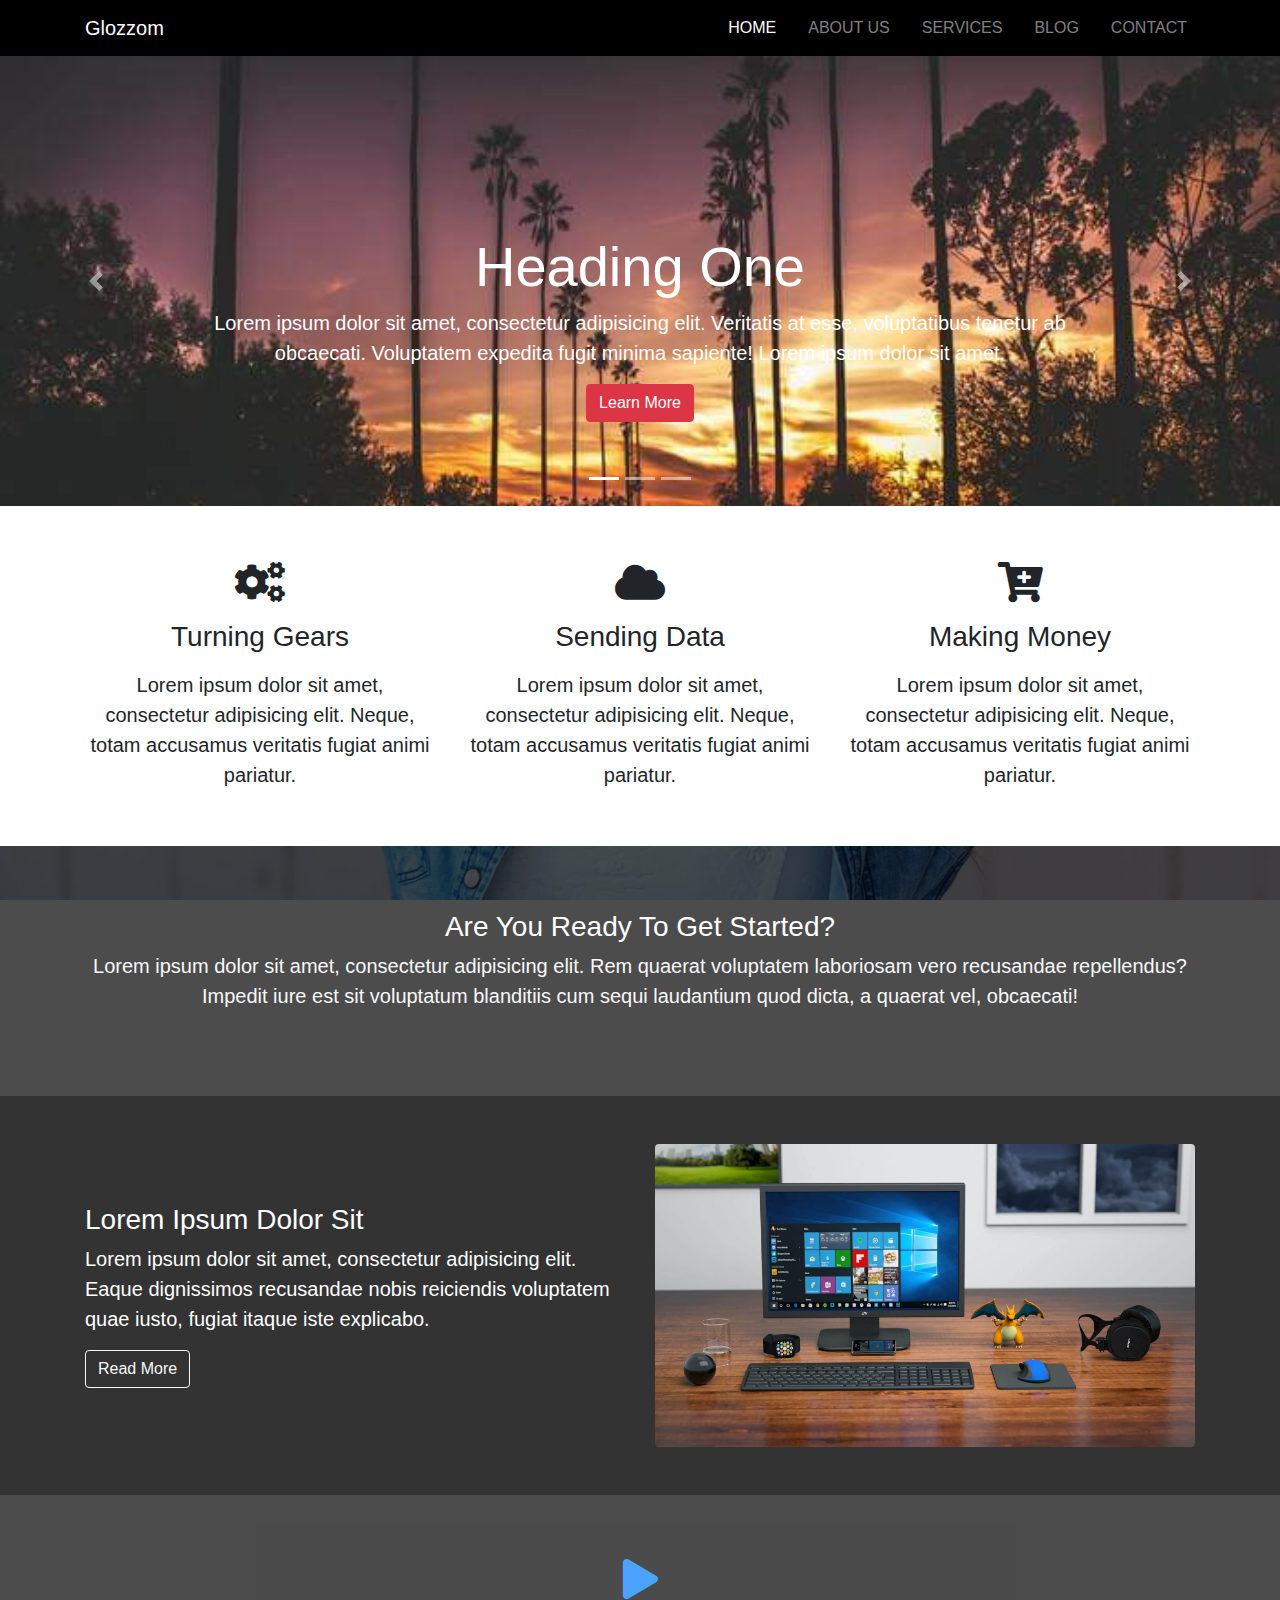
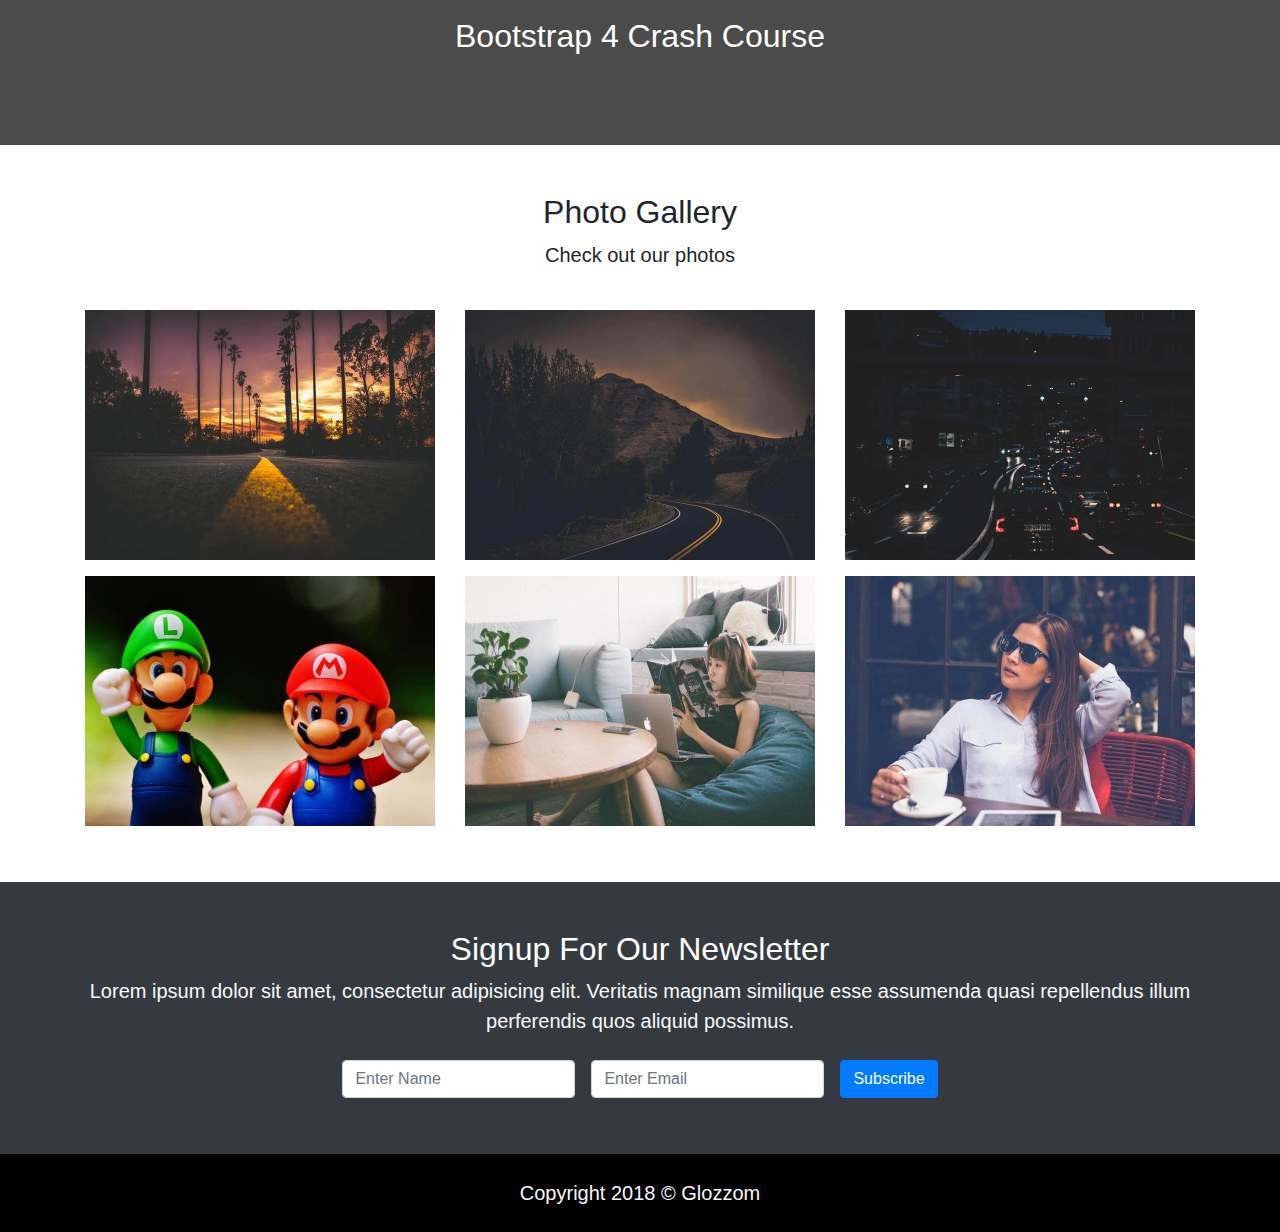
<file: index.html>
<!DOCTYPE html>
<html lang="en">
<head>
  <meta charset="UTF-8">
  <meta name="viewport" content="width=device-width, initial-scale=1.0">
  <meta http-equiv="X-UA-Compatible" content="ie=edge">
  <!--JQ UIKIT CSS-->
  <link rel="stylesheet" href="css/uikit.min.css">
  <!--FAVICON-->
  <link rel="shortcut icon" type="image/x-icon" href="img/favicon.jpg">
  <!--LINE ICONS CSS FILE-->
  <link rel="stylesheet" href="css/lineicons.min.css">
  <!--FONTAWESOME CSS FILE-->
  <link rel="stylesheet" href="css/fontawesome.min.css">
  <link rel="stylesheet" href="css/brands.min.css">
  <link rel="stylesheet" href="css/solid.min.css">
  <!--BOOTSTRAP CSS FILE-->
  <link rel="stylesheet" href="css/bootstrap.min.css">
  <!--NAVBAR FIXED CSS FILE-->
  <link rel="stylesheet" href="css/navbar-fixed.css">
  <!--STYLE CSS-->
  <link rel="stylesheet" href="css/style.css">
  <title>GLoZZoM</title>
</head>
<body>
       <!--NAVIGATION PART START-->
       
       <nav class="navbar navbar-dark navbar-expand-md" id="navbar" uk-sticky="top: 200; animation: uk-animation-slide-top; bottom: #sticky-on-scroll-up">
           <div class="container">
               <a class="navbar-brand" href="index.html">Glozzom</a>
               <button class="navbar-toggler navbar-toggler-right" data-toggle="collapse" data-target="#navbarNav"><span class="navbar-toggler-icon"></span></button>
               <div id="navbarNav" class="collapse navbar-collapse">
                   <ul class="navbar-nav ml-auto mt-3 mt-md-0" >
                       <li class="nav-item active"><a class="nav-link" href="index.html">HOME</a></li>
                       <li class="nav-item"><a class="nav-link" href="about.html">ABOUT US</a></li>
                       <li class="nav-item"><a class="nav-link" href="services.html">SERVICES</a></li>
                       <li class="nav-item"><a class="nav-link" href="blog.html">BLOG</a></li>
                       <li class="nav-item"><a class="nav-link" href="contact.html">CONTACT</a></li>
                   </ul>
               </div>
           </div>
       </nav>
       
       <!--NAVIGATION PART END-->
       
       <!--HOME PAGE SECTION 1 START-->
       
       <section id="carousel" class="bg-dark">
           <div id="myCarousel" class="carousel slide" data-ride="carousel">
             <ol class="carousel-indicators">
                 <li data-slide-to="0" data-target="#myCarousel" class="active"></li>
                 <li data-slide-to="1" data-target="#myCarousel"></li>
                 <li data-slide-to="2" data-target="#myCarousel"></li>
             </ol>
              <div class="carousel-inner">
               <div class="carousel-item carousel-img-1 active">
                   <div class="container">
                       <div class="carousel-caption mb-5 pb-3">
                           <h2 class="display-4">Heading One</h2>
                           <p class="lead">Lorem ipsum dolor sit amet, consectetur adipisicing elit. Veritatis at esse, voluptatibus tenetur ab obcaecati. Voluptatem expedita fugit minima sapiente! Lorem ipsum dolor sit amet.</p>
                           <a href="#" class="btn btn-danger">Learn More</a>
                       </div>
                   </div>
               </div>
               <div class="carousel-item carousel-img-2">
                   <div class="container">
                       <div class="carousel-caption mb-5 pb-3 text-right">
                           <h2 class="display-4">Heading Two</h2>
                           <p class="lead">Lorem ipsum dolor sit amet, consectetur adipisicing elit. Veritatis at esse, voluptatibus tenetur ab obcaecati. Voluptatem expedita fugit minima sapiente! Lorem ipsum dolor sit amet.</p>
                           <a href="#" class="btn btn-warning">Learn More</a>
                       </div>
                   </div>
               </div>
                <div class="carousel-item carousel-img-3">
                   <div class="container">
                       <div class="carousel-caption mb-5 pb-3 text-left">
                           <h2 class="display-4">Heading Three</h2>
                           <p class="lead">Lorem ipsum dolor sit amet, consectetur adipisicing elit. Veritatis at esse, voluptatibus tenetur ab obcaecati. Voluptatem expedita fugit minima sapiente! Lorem ipsum dolor sit amet.</p>
                           <a href="#" class="btn btn-primary">Learn More</a>
                       </div>
                   </div>
               </div>
              </div>
              <div class="container">
              <a href="#myCarousel" class="carousel-control-prev" data-slide="prev"><span class="carousel-control-prev-icon"></span></a>   
              <a href="#myCarousel" class="carousel-control-next" data-slide="next"><span class="carousel-control-next-icon"></span></a> 
              </div>  
           </div>
       </section>
       
       <!--HOME PAGE SECTION 1 END-->
       
       <!--HOME PAGE SECTION 2 START-->
       
       <section id="homeicon" class="py-5 text-center">
           <div class="container">
               <div class="row">
                   <div class="col-md-4 my-2">
                       <i class="fas fa-cogs"></i>
                       <h3 class="my-3">Turning Gears</h3>
                       <p class="lead mb-0">Lorem ipsum dolor sit amet, consectetur adipisicing elit. Neque, totam accusamus veritatis fugiat animi pariatur.</p>
                   </div>
                   <div class="col-md-4 my-2">
                       <i class="fas fa-cloud"></i>
                       <h3 class="my-3">Sending Data</h3>
                       <p class="lead mb-0">Lorem ipsum dolor sit amet, consectetur adipisicing elit. Neque, totam accusamus veritatis fugiat animi pariatur.</p>
                   </div>
                    <div class="col-md-4 my-2">
                       <i class="fas fa-cart-plus"></i>
                       <h3 class="my-3">Making Money</h3>
                       <p class="lead mb-0">Lorem ipsum dolor sit amet, consectetur adipisicing elit. Neque, totam accusamus veritatis fugiat animi pariatur.</p>
                   </div>
                </div>
           </div>
       </section>
        
        <!--HOME PAGE SECTION 2 END-->
        
        <!--HOME PAGE SECTION 3 START-->
        
        <section id="getstarted" class="py-5 text-center text-light">
            <div class="overlay">
                <div class="container">
                    <div class="row">
                        <div class="col-12 my-md-5 py-md-3 mt-4">
                            <h3>Are You Ready To Get Started?</h3>
                            <p class="lead">Lorem ipsum dolor sit amet, consectetur adipisicing elit. Rem quaerat voluptatem laboriosam vero recusandae repellendus? Impedit iure est sit voluptatum blanditiis cum sequi laudantium quod dicta, a quaerat vel, obcaecati!</p>
                        </div>
                    </div>
                </div>
            </div>
        </section>
        
        <!--HOME PAGE SECTION 3 END-->
        
        <!--HOME PAGE SECTION 4 START-->
        
        <section id="homeinfo" class="py-5">
            <div class="container">
                <div class="row">
                    <div class="col-md-6 align-self-center">
                        <h3>Lorem Ipsum Dolor Sit</h3>
                        <p class="lead">Lorem ipsum dolor sit amet, consectetur adipisicing elit. Eaque dignissimos recusandae nobis reiciendis voluptatem quae iusto, fugiat itaque iste explicabo.</p>
                        <a class="btn btn-outline-light mb-md-0 mb-4" href="#">Read More</a>
                    </div>
                    <div class="col-md-6">
                        <img src="img/pc.jpeg" alt="PC" class="img-fluid rounded">
                    </div>
                </div>
            </div>
        </section>
        
        <!--HOME PAGE SECTION 4 END-->
        
        <!--HOME PAGE SECTION 5 START-->
        
        <section id="home-video" class="text-center">
            <div class="overlay">
                <div class="container">
                    <div class="col mt-5 pt-3">
                        <div uk-lightbox>
                            <a href="https://youtu.be/aXRS-YzWyJw" data-attrs="width: 1280; height: 720;"><i class="fas fa-play"></i></a>
                        </div>
                        <h2 class="mt-3">Bootstrap 4 Crash Course</h2>
                    </div>
                </div>
            </div>
        </section>
        
        <!--HOME PAGE SECTION 5 END-->
        
        <!--HOME PAGE SECTION 6 START-->
        
        <section id="gallery" class="py-5">
            <div class="container">
                <div class="row text-center mb-3">
                    <div class="col">
                        <h2>Photo Gallery</h2>
                        <p class="lead">Check out our photos</p>
                    </div>
                </div>
                <div class="row" uk-lightbox="animation: fade">
                    <div class="col-lg-4 col-sm-6 col-12 text-center">
                        <div>
                            <a href="img/image1.jpeg">
                            <img src="img/image1.jpeg" alt="Image1" class="img-fluid my-2"></a>
                        </div>
                    </div>
                    <div class="col-lg-4 col-sm-6 col-12 text-center">
                        <div>
                            <a href="img/image2.jpeg">
                            <img src="img/image2.jpeg" alt="Image2" class="img-fluid my-2"></a>
                        </div>
                    </div>
                    <div class="col-lg-4 col-sm-6 col-12 text-center">
                        <div>
                            <a href="img/image3.jpeg">
                            <img src="img/image3.jpeg" alt="Image3" class="img-fluid my-2"></a>
                        </div>
                    </div>
                    <div class="col-lg-4 col-sm-6 col-12 text-center">
                        <div>
                            <a href="img/image4.jpeg">
                            <img src="img/image4.jpeg" alt="Image4" class="img-fluid my-2"></a>
                        </div>
                    </div>
                    <div class="col-lg-4 col-sm-6 col-12 text-center">
                        <div>
                            <a href="img/image5.jpeg">
                            <img src="img/image5.jpeg" alt="Image5" class="img-fluid my-2"></a>
                        </div>
                    </div>
                    <div class="col-lg-4 col-sm-6 col-12 text-center">
                        <div>
                            <a href="img/image6.jpeg">
                            <img src="img/image6.jpeg" alt="Image6" class="img-fluid my-2"></a>
                        </div>
                    </div>
                </div>
            </div>
        </section>
        
        <!--HOME PAGE SECTION 6 END-->
        
        <!--HOME PAGE SECTION 7 START-->
        
        <section id="newsletter" class="text-center bg-dark text-light py-5 text-center">
            <div class="container">
                <div class="row">
                    <div class="col-12">
                        <h2>Signup For Our Newsletter</h2>
                        <p class="lead">Lorem ipsum dolor sit amet, consectetur adipisicing elit. Veritatis magnam similique esse assumenda quasi repellendus illum perferendis quos aliquid possimus.</p>
                        <form class="form-inline justify-content-center" action="#" method="post">
                            <label class="sr-only" for="name">Name</label>
                            <input type="text" placeholder="Enter Name" class="form-control m-2">
                            <label class="sr-only" for="name">Email</label>
                            <input type="email" placeholder="Enter Email" class="form-control m-2">
                            <input type="submit" value="Subscribe" class="btn btn-primary m-2">
                        </form>
                    </div>
                </div>
            </div>
        </section>
        
        <!--HOME PAGE SECTION 7 END-->
        
        <!-- Footer -->
        
        <section id="footer" class="text-center py-4 text-light">
            <div class="container">
                <div class="row">
                    <div class="col-12">
                        <p class="my-0">Copyright 2018 &copy; Glozzom</p>
                    </div>
                </div>
            </div>
        </section>
        
        <!-- Footer -->
        
    <!--JQUERY FILE-->
    <script src="js/jquery-3.6.0.min.js"></script>
    <!--BOOTSTRAP JS FILE-->
    <script src="js/bootstrap.min.js"></script>
    <script src="js/popper.min.js"></script>
    <!--NAVBAR JS FILE-->
    <script src="js/navbar-fixed.js"></script>
    <!--JQ UIKIT JS FILE-->
    <script src="js/uikit.min.js"></script>
    <script src="js/uikit-icons.min.js"></script>

</body>
</html>
</file>
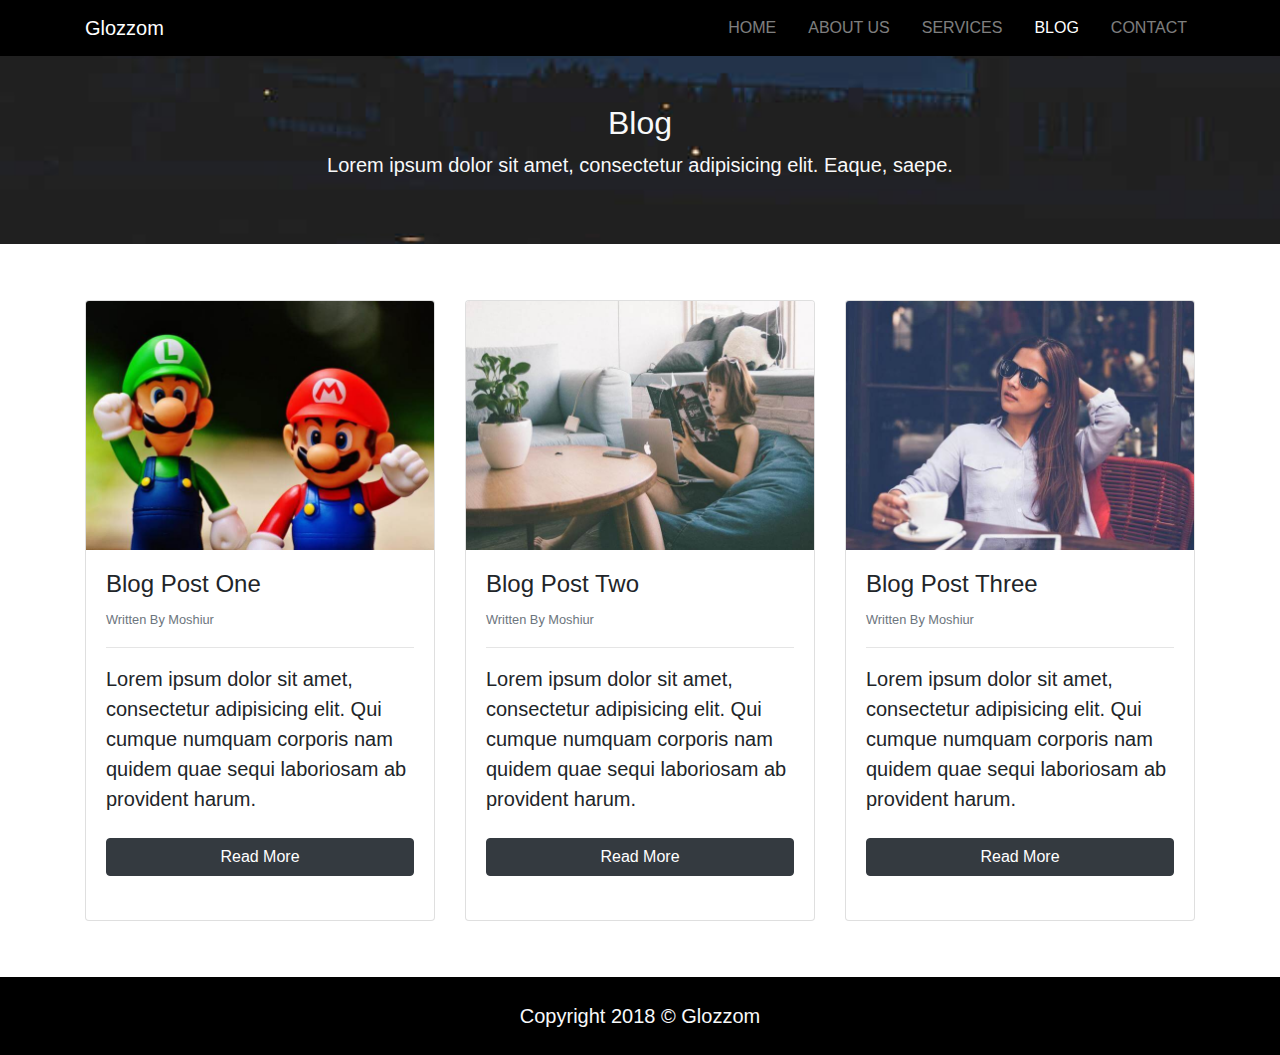
<file: blog.html>
<!DOCTYPE html>
<html lang="en">
<head>
  <meta charset="UTF-8">
  <meta name="viewport" content="width=device-width, initial-scale=1.0">
  <meta http-equiv="X-UA-Compatible" content="ie=edge">
  <!--JQ UIKIT CSS-->
  <link rel="stylesheet" href="css/uikit.min.css">
  <!--FAVICON-->
  <link rel="shortcut icon" type="image/x-icon" href="img/favicon.jpg">
  <!--LINE ICONS CSS FILE-->
  <link rel="stylesheet" href="css/lineicons.min.css">
  <!--FONTAWESOME CSS FILE-->
  <link rel="stylesheet" href="css/fontawesome.min.css">
  <link rel="stylesheet" href="css/brands.min.css">
  <link rel="stylesheet" href="css/solid.min.css">
  <!--BOOTSTRAP CSS FILE-->
  <link rel="stylesheet" href="css/bootstrap.min.css">
  <!--SLICK CSS FILE-->
  <link rel="stylesheet" href="css/slick.css">
  <link rel="stylesheet" href="css/slick-theme.css">
  <!--NAVBAR FIXED CSS FILE-->
  <link rel="stylesheet" href="css/navbar-fixed.css">
  <!--STYLE CSS-->
  <link rel="stylesheet" href="css/style.css">
  <title>GloZZoM</title>
</head>
<body>
       <!--NAVIGATION PART START-->
       
       <nav class="navbar navbar-dark navbar-expand-md" id="navbar" uk-sticky="top: 200; animation: uk-animation-slide-top; bottom: #sticky-on-scroll-up">
           <div class="container">
               <a class="navbar-brand" href="index.html">Glozzom</a>
               <button class="navbar-toggler navbar-toggler-right" data-toggle="collapse" data-target="#navbarNav"><span class="navbar-toggler-icon"></span></button>
               <div id="navbarNav" class="collapse navbar-collapse">
                   <ul class="navbar-nav ml-auto mt-3 mt-md-0" >
                       <li class="nav-item"><a class="nav-link" href="index.html">HOME</a></li>
                       <li class="nav-item"><a class="nav-link" href="about.html">ABOUT US</a></li>
                       <li class="nav-item"><a class="nav-link" href="services.html">SERVICES</a></li>
                       <li class="nav-item active"><a class="nav-link" href="blog.html">BLOG</a></li>
                       <li class="nav-item"><a class="nav-link" href="contact.html">CONTACT</a></li>
                   </ul>
               </div>
           </div>
       </nav>
       
       <!--NAVIGATION PART END-->
       
       <!--BLOG SECTION 1 START-->
       
       <section id="blog-header">
           <div class="container">
               <div class="row">
                   <div class="col-12 text-center text-light py-5">
                       <h2>Blog</h2>
                       <p class="lead">Lorem ipsum dolor sit amet, consectetur adipisicing elit. Eaque, saepe.</p>
                   </div>
               </div>
           </div>
       </section>
       
       <!--BLOG SECTION 1 END-->
       
       <!--BLOG SECTION 2 START-->
       
       <section id="blog-post">
           <div class="container">
               <div class="row py-5">
                   <div class="col-md-4 my-2">
                           <div class="card">
                            <img src="img/image4.jpeg" alt="" class="img-fluid card-img-top">
                            <div class="card-body">
                                <div class="card-title">
                                    <h4>Blog Post One</h4>
                                    <small class="text-muted">Written By Moshiur</small>
                                    <hr>
                                    <p class="lead">Lorem ipsum dolor sit amet, consectetur adipisicing elit. Qui cumque numquam corporis nam quidem quae sequi laboriosam ab provident harum.</p>
                                    <a href="#" class="btn btn-dark btn-block my-4">Read More</a>
                                </div>
                            </div>
                           </div>
                    </div>
                   <div class="col-md-4 my-2">       
                           <div class="card">
                            <img src="img/image5.jpeg" alt="" class="img-fluid card-img-top">
                            <div class="card-body">
                                <div class="card-title">
                                    <h4>Blog Post Two</h4>
                                    <small class="text-muted">Written By Moshiur</small>
                                    <hr>
                                    <p class="lead">Lorem ipsum dolor sit amet, consectetur adipisicing elit. Qui cumque numquam corporis nam quidem quae sequi laboriosam ab provident harum.</p>
                                    <a href="#" class="btn btn-dark btn-block my-4">Read More</a>
                                </div>
                            </div>
                           </div>
                        </div>
                        <div class="col-md-4 my-2">   
                           <div class="card">
                            <img src="img/image6.jpeg" alt="" class="img-fluid card-img-top">
                            <div class="card-body">
                                <div class="card-title">
                                    <h4>Blog Post Three</h4>
                                    <small class="text-muted">Written By Moshiur</small>
                                    <hr>
                                    <p class="lead">Lorem ipsum dolor sit amet, consectetur adipisicing elit. Qui cumque numquam corporis nam quidem quae sequi laboriosam ab provident harum.</p>
                                    <a href="#" class="btn btn-dark btn-block my-4">Read More</a>
                                </div>
                            </div>
                           </div>
                       </div>
               </div>
           </div>
       </section>
       
       

        <!-- Footer -->
        
        <section id="footer" class="text-center py-4 text-light">
            <div class="container">
                <div class="row">
                    <div class="col-12">
                        <p class="my-0">Copyright 2018 &copy; Glozzom</p>
                    </div>
                </div>
            </div>
        </section>
        
        <!-- Footer -->
        
    <!--JQUERY FILE-->
    <script src="js/jquery-3.6.0.min.js"></script>
    <!--BOOTSTRAP JS FILE-->
    <script src="js/bootstrap.min.js"></script>
    <script src="js/popper.min.js"></script>
    <!--SLICK JS FILE-->
    <script src="js/slick.min.js"></script>
    <!--NAVBAR JS FILE-->
    <script src="js/navbar-fixed.js"></script>
    <!--JQ UIKIT JS FILE-->
    <script src="js/uikit.min.js"></script>
    <script src="js/uikit-icons.min.js"></script>
    <!--MAIN JS FILE-->
    <script src="js/main.js"></script>

</body>
</html>
</file>
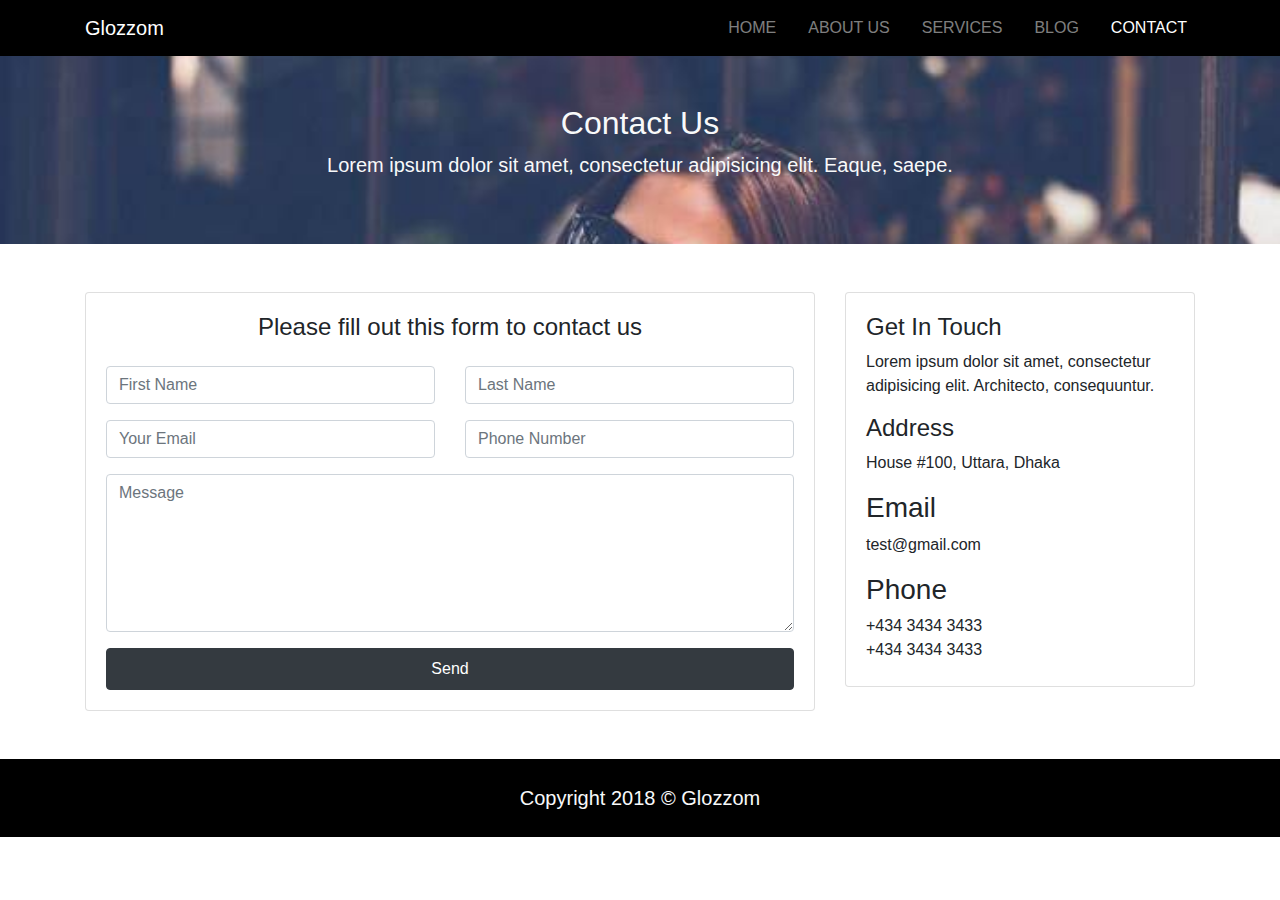
<file: contact.html>
<!DOCTYPE html>
<html lang="en">
<head>
  <meta charset="UTF-8">
  <meta name="viewport" content="width=device-width, initial-scale=1.0">
  <meta http-equiv="X-UA-Compatible" content="ie=edge">
  <!--JQ UIKIT CSS-->
  <link rel="stylesheet" href="css/uikit.min.css">
  <!--FAVICON-->
  <link rel="shortcut icon" type="image/x-icon" href="img/favicon.jpg">
  <!--LINE ICONS CSS FILE-->
  <link rel="stylesheet" href="css/lineicons.min.css">
  <!--FONTAWESOME CSS FILE-->
  <link rel="stylesheet" href="css/fontawesome.min.css">
  <link rel="stylesheet" href="css/brands.min.css">
  <link rel="stylesheet" href="css/solid.min.css">
  <!--BOOTSTRAP CSS FILE-->
  <link rel="stylesheet" href="css/bootstrap.min.css">
  <!--SLICK CSS FILE-->
  <link rel="stylesheet" href="css/slick.css">
  <link rel="stylesheet" href="css/slick-theme.css">
  <!--NAVBAR FIXED CSS FILE-->
  <link rel="stylesheet" href="css/navbar-fixed.css">
  <!--STYLE CSS-->
  <link rel="stylesheet" href="css/style.css">
  <title>GloZZoM</title>
</head>
<body>
       <!--NAVIGATION PART START-->
       
       <nav class="navbar navbar-dark navbar-expand-md" id="navbar" uk-sticky="top: 200; animation: uk-animation-slide-top; bottom: #sticky-on-scroll-up">
           <div class="container">
               <a class="navbar-brand" href="index.html">Glozzom</a>
               <button class="navbar-toggler navbar-toggler-right" data-toggle="collapse" data-target="#navbarNav"><span class="navbar-toggler-icon"></span></button>
               <div id="navbarNav" class="collapse navbar-collapse">
                   <ul class="navbar-nav ml-auto mt-3 mt-md-0" >
                       <li class="nav-item"><a class="nav-link" href="index.html">HOME</a></li>
                       <li class="nav-item"><a class="nav-link" href="about.html">ABOUT US</a></li>
                       <li class="nav-item"><a class="nav-link" href="services.html">SERVICES</a></li>
                       <li class="nav-item"><a class="nav-link" href="blog.html">BLOG</a></li>
                       <li class="nav-item active"><a class="nav-link" href="contact.html">CONTACT</a></li>
                   </ul>
               </div>
           </div>
       </nav>
       
       <!--NAVIGATION PART END-->
       
       <!--CONTACT SECTION 1 START-->
       
       <section id="contact-header">
           <div class="container">
               <div class="row">
                   <div class="col-12 text-center text-light py-5">
                       <h2>Contact Us</h2>
                       <p class="lead">Lorem ipsum dolor sit amet, consectetur adipisicing elit. Eaque, saepe.</p>
                   </div>
               </div>
           </div>
       </section>
       
       <!--CONTACT SECTION 1 END-->
       
       <!--CONTACT SECTION 2 START-->
       
       <section id="contact" class="py-5">
           <div class="container">
               <div class="row">
                   <div class="col-lg-8 col-md-12">
                       <div class="card">
                           <div class="card-body">
                               <h4 class="text-center">Please fill out this form to contact us</h4>
                               <div class="row mt-4">
                               <div class="col-6">
                                   <div class="form-group">
                                       <input type="text" placeholder="First Name" class="form-control">
                                   </div>
                               </div>
                               <div class="col-6">
                                   <div class="form-group">
                                       <input type="text" placeholder="Last Name" class="form-control">
                                   </div>
                               </div>
                               <div class="col-6">
                                   <div class="form-group">
                                       <input type="email" placeholder="Your Email" class="form-control">
                                   </div>
                               </div>
                               <div class="col-6">
                                   <div class="form-group">
                                       <input type="tel" placeholder="Phone Number" class="form-control">
                                   </div>
                               </div>
                               <div class="col-12">
                                   <div class="form-group">
                                       <textarea name="Message" id="" cols="30" rows="6" class="form-control" placeholder="Message"></textarea>
                                   </div>
                                   <div><input type="submit" value="Send" class="btn btn-dark btn-block p-2"></div>
                               </div>
                               </div>
                           </div>
                       </div>
                   </div>
                   <div class="col-lg-4 col-md-12 my-lg-0 my-4">
                       <div class="card">
                           <div class="card-body">
                               <h4>Get In Touch</h4>
                               <p>Lorem ipsum dolor sit amet, consectetur adipisicing elit. Architecto, consequuntur.</p>
                               <h4>Address</h4>
                               <p>House #100, Uttara, Dhaka</p>
                               <h3>Email</h3>
                               <p>test@gmail.com</p>
                               <h3>Phone</h3>
                               <p class="mb-0">+434 3434 3433</p>
                               <p class="mb-1">+434 3434 3433</p>
                           </div>
                       </div>                       
                   </div>
               </div>
           </div>
       </section>
       
       <!--CONTACT SECTION 2 END-->

        <!-- Footer -->
        
        <section id="footer" class="text-center py-4 text-light">
            <div class="container">
                <div class="row">
                    <div class="col-12">
                        <p class="my-0">Copyright 2018 &copy; Glozzom</p>
                    </div>
                </div>
            </div>
        </section>
        
        <!-- Footer -->
        
    <!--JQUERY FILE-->
    <script src="js/jquery-3.6.0.min.js"></script>
    <!--BOOTSTRAP JS FILE-->
    <script src="js/bootstrap.min.js"></script>
    <script src="js/popper.min.js"></script>
    <!--SLICK JS FILE-->
    <script src="js/slick.min.js"></script>
    <!--NAVBAR JS FILE-->
    <script src="js/navbar-fixed.js"></script>
    <!--JQ UIKIT JS FILE-->
    <script src="js/uikit.min.js"></script>
    <script src="js/uikit-icons.min.js"></script>
    <!--MAIN JS FILE-->
    <script src="js/main.js"></script>

</body>
</html>
</file>
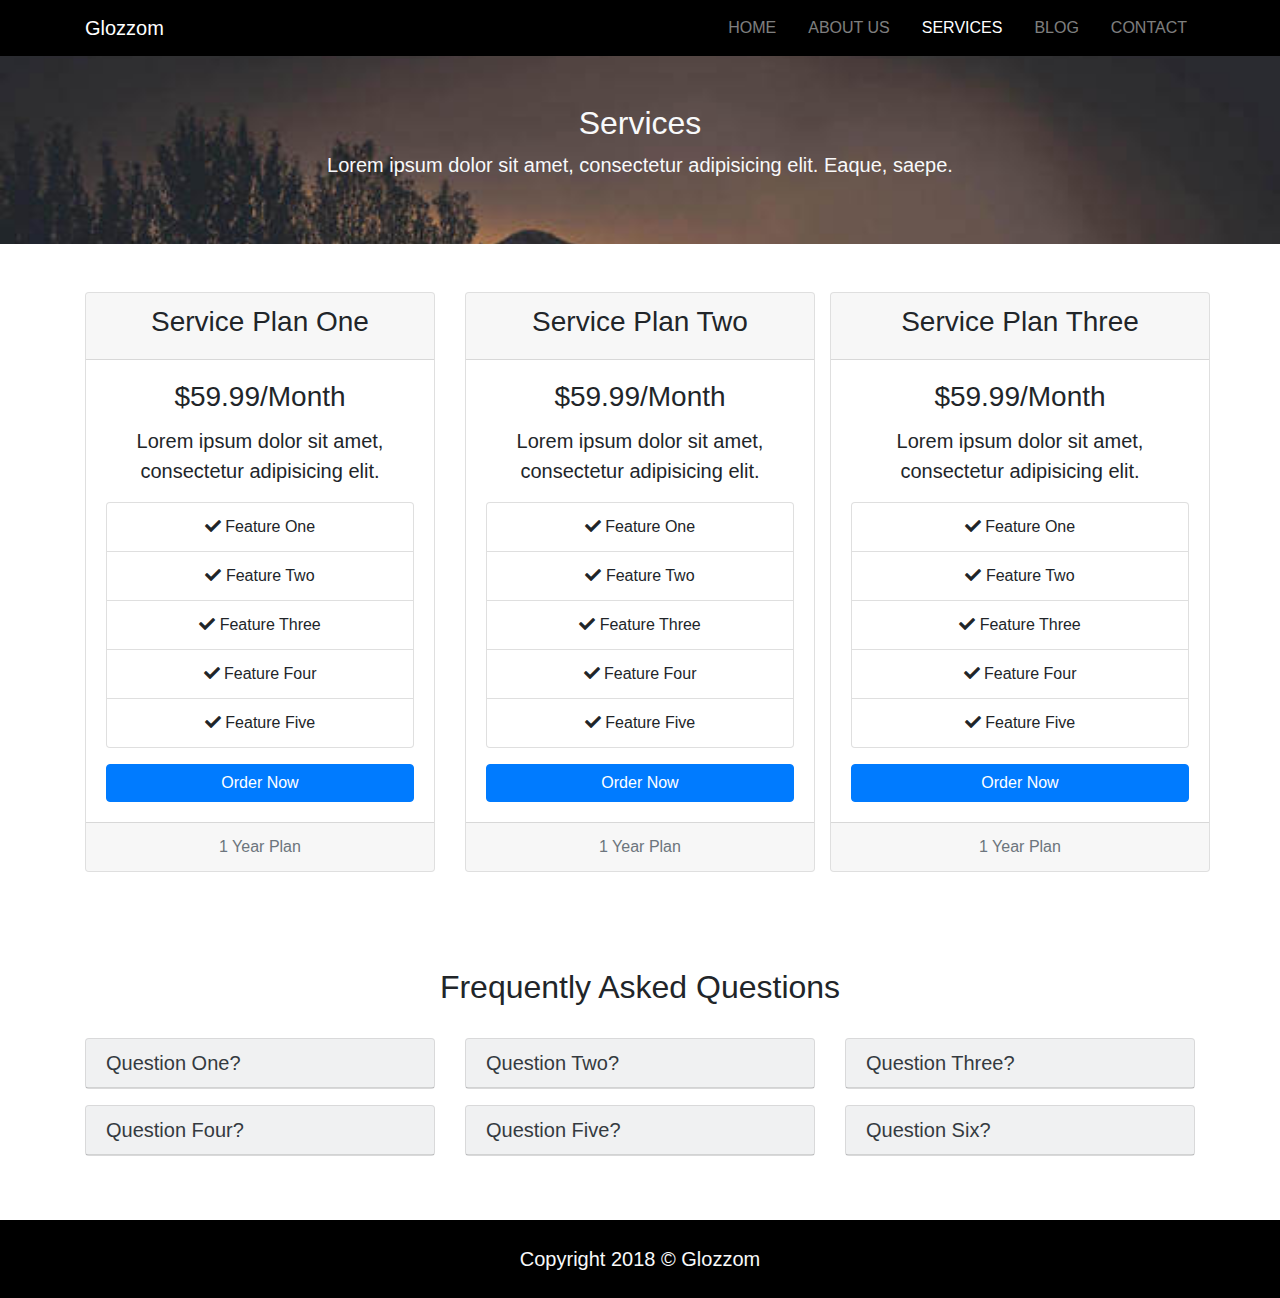
<file: services.html>
<!DOCTYPE html>
<html lang="en">
<head>
  <meta charset="UTF-8">
  <meta name="viewport" content="width=device-width, initial-scale=1.0">
  <meta http-equiv="X-UA-Compatible" content="ie=edge">
  <!--JQ UIKIT CSS-->
  <link rel="stylesheet" href="css/uikit.min.css">
  <!--FAVICON-->
  <link rel="shortcut icon" type="image/x-icon" href="img/favicon.jpg">
  <!--LINE ICONS CSS FILE-->
  <link rel="stylesheet" href="css/lineicons.min.css">
  <!--FONTAWESOME CSS FILE-->
  <link rel="stylesheet" href="css/fontawesome.min.css">
  <link rel="stylesheet" href="css/brands.min.css">
  <link rel="stylesheet" href="css/solid.min.css">
  <!--BOOTSTRAP CSS FILE-->
  <link rel="stylesheet" href="css/bootstrap.min.css">
  <!--SLICK CSS FILE-->
  <link rel="stylesheet" href="css/slick.css">
  <link rel="stylesheet" href="css/slick-theme.css">
  <!--NAVBAR FIXED CSS FILE-->
  <link rel="stylesheet" href="css/navbar-fixed.css">
  <!--STYLE CSS-->
  <link rel="stylesheet" href="css/style.css">
  <title>GloZZoM</title>
</head>
<body>
       <!--NAVIGATION PART START-->
       
       <nav class="navbar navbar-dark navbar-expand-md" id="navbar" uk-sticky="top: 200; animation: uk-animation-slide-top; bottom: #sticky-on-scroll-up">
           <div class="container">
               <a class="navbar-brand" href="index.html">Glozzom</a>
               <button class="navbar-toggler navbar-toggler-right" data-toggle="collapse" data-target="#navbarNav"><span class="navbar-toggler-icon"></span></button>
               <div id="navbarNav" class="collapse navbar-collapse">
                   <ul class="navbar-nav ml-auto mt-3 mt-md-0" >
                       <li class="nav-item"><a class="nav-link" href="index.html">HOME</a></li>
                       <li class="nav-item"><a class="nav-link" href="about.html">ABOUT US</a></li>
                       <li class="nav-item active"><a class="nav-link" href="services.html">SERVICES</a></li>
                       <li class="nav-item"><a class="nav-link" href="blog.html">BLOG</a></li>
                       <li class="nav-item"><a class="nav-link" href="contact.html">CONTACT</a></li>
                   </ul>
               </div>
           </div>
       </nav>
       
       <!--NAVIGATION PART END-->
       
       <!--SERVICES SECTION 1 START-->
       
       <section id="services-header">
           <div class="container">
               <div class="row">
                   <div class="col-12 text-center text-light py-5">
                       <h2>Services</h2>
                       <p class="lead">Lorem ipsum dolor sit amet, consectetur adipisicing elit. Eaque, saepe.</p>
                   </div>
               </div>
           </div>
       </section>
       
       <!--SERVICES SECTION 1 END-->
       
       <!--SERVICES SECTION 2 START-->
       
       <section id="service-plan" class="py-5">
           <div class="container">
               <div class="row">
                   <div class="col-lg-4 col-md-6">
                       <div class="card text-center">
                           <div class="card-header">
                               <h3>Service Plan One</h3>
                            </div>   
                               <div class="card-body">
                                   <div class="card-title">
                                       <h3>$59.99/Month</h3>
                                   </div>
                                   <div class="card-text lead">
                                       Lorem ipsum dolor sit amet, consectetur adipisicing elit.
                                   </div>
                                   <ul class="list-group my-3">
                                       <li class="list-group-item">
                                           <i class="fas fa-check"></i> Feature One
                                       </li>
                                       <li class="list-group-item">
                                           <i class="fas fa-check"></i> Feature Two
                                       </li>
                                       <li class="list-group-item">
                                           <i class="fas fa-check"></i> Feature Three
                                       </li>
                                       <li class="list-group-item">
                                           <i class="fas fa-check"></i> Feature Four
                                       </li>
                                       <li class="list-group-item">
                                           <i class="fas fa-check"></i> Feature Five
                                       </li>
                                   </ul>
                                   <a href="#" class="btn btn-block btn-primary">Order Now</a>
                               </div>
                               <div class="card-footer text-center">
                                   <p class="text-muted mb-0">1 Year Plan </p>
                               </div>
                           </div>
                   </div>
                   <div class="col-lg-4 col-md-6 my-3 my-md-0">
                       <div class="card text-center">
                           <div class="card-header">
                               <h3>Service Plan Two</h3>
                            </div>   
                               <div class="card-body">
                                   <div class="card-title">
                                       <h3>$59.99/Month</h3>
                                   </div>
                                   <div class="card-text lead">
                                       Lorem ipsum dolor sit amet, consectetur adipisicing elit.
                                   </div>
                                   <ul class="list-group my-3">
                                       <li class="list-group-item">
                                           <i class="fas fa-check"></i> Feature One
                                       </li>
                                       <li class="list-group-item">
                                           <i class="fas fa-check"></i> Feature Two
                                       </li>
                                       <li class="list-group-item">
                                           <i class="fas fa-check"></i> Feature Three
                                       </li>
                                       <li class="list-group-item">
                                           <i class="fas fa-check"></i> Feature Four
                                       </li>
                                       <li class="list-group-item">
                                           <i class="fas fa-check"></i> Feature Five
                                       </li>
                                   </ul>
                                   <a href="#" class="btn btn-block btn-primary">Order Now</a>
                               </div>
                               <div class="card-footer text-center">
                                   <p class="text-muted mb-0">1 Year Plan </p>
                               </div>
                           </div>
                   </div>
                   <div class="col-lg-4 my-lg-0 my-md-4 mx-lg-0 mx-md-5 px-lg-0 px-md-5">
                       <div class="card text-center">
                           <div class="card-header">
                               <h3>Service Plan Three</h3>
                            </div>   
                               <div class="card-body">
                                   <div class="card-title">
                                       <h3>$59.99/Month</h3>
                                   </div>
                                   <div class="card-text lead">
                                       Lorem ipsum dolor sit amet, consectetur adipisicing elit.
                                   </div>
                                   <ul class="list-group my-3">
                                       <li class="list-group-item">
                                           <i class="fas fa-check"></i> Feature One
                                       </li>
                                       <li class="list-group-item">
                                           <i class="fas fa-check"></i> Feature Two
                                       </li>
                                       <li class="list-group-item">
                                           <i class="fas fa-check"></i> Feature Three
                                       </li>
                                       <li class="list-group-item">
                                           <i class="fas fa-check"></i> Feature Four
                                       </li>
                                       <li class="list-group-item">
                                           <i class="fas fa-check"></i> Feature Five
                                       </li>
                                   </ul>
                                   <a href="#" class="btn btn-block btn-primary">Order Now</a>
                               </div>
                               <div class="card-footer text-center">
                                   <p class="text-muted mb-0">1 Year Plan </p>
                               </div>
                        </div>
                   </div>
               </div>
           </div>
       </section>
       
       <!--SERVICES SECTION 2 END-->
       
       <!--SERVICES SECTION 3 START-->
       
       <section id="accordion" class="py-5">
           <div class="container">
               <div class="row">
                   <div class="col-12 text-center pb-4">
                       <h2>Frequently Asked Questions</h2>
                   </div>
               </div>
               <div class="row">
                       <div class="col-lg-4 col-md-6 mb-3">
                           <div class="card bg-light text-dark">
                               <div class="card-header" id="headingOne">
                                   <h5 class="mb-0"><a class="text-dark" href="#collapseOne" data-toggle="collapse"> 
                                    Question One?</a></h5>
                                   
                               </div>
                               <div id="collapseOne" class="collapse p-3" data-parent="#accordion">
                                   <p class="lead mb-0">Lorem ipsum dolor sit amet, consectetur adipisicing elit. Est voluptate ullam, sint repudiandae ipsa quaerat.</p>
                               </div>
                           </div>
                       </div>
                       <div class="col-lg-4 col-md-6 mb-3">
                           <div class="card bg-light text-dark">
                               <div class="card-header" id="headingTwo">
                                   <h5 class="mb-0"><a class="text-dark" href="#collapseTwo" data-toggle="collapse"> 
                                    Question Two?</a></h5>
                                   
                               </div>
                               <div id="collapseTwo" class="collapse p-3" data-parent="#accordion">
                                   <p class="lead mb-0">Lorem ipsum dolor sit amet, consectetur adipisicing elit. Est voluptate ullam, sint repudiandae ipsa quaerat.</p>
                               </div>
                           </div>
                       </div>
                       <div class="col-lg-4 col-md-6 mb-3">
                           <div class="card bg-light text-dark">
                               <div class="card-header" id="headingThree">
                                   <h5 class="mb-0"><a class="text-dark" href="#collapseThree" data-toggle="collapse"> 
                                    Question Three?</a></h5>
                                   
                               </div>
                               <div id="collapseThree" class="collapse p-3" data-parent="#accordion">
                                   <p class="lead mb-0">Lorem ipsum dolor sit amet, consectetur adipisicing elit. Est voluptate ullam, sint repudiandae ipsa quaerat.</p>
                               </div>
                           </div>
                       </div>
                       <div class="col-lg-4 col-md-6 mb-3">
                           <div class="card bg-light text-dark">
                               <div class="card-header" id="headingFour">
                                   <h5 class="mb-0"><a class="text-dark" href="#collapseFour" data-toggle="collapse"> 
                                    Question Four?</a></h5>
                                   
                               </div>
                               <div id="collapseFour" class="collapse p-3" data-parent="#accordion">
                                   <p class="lead mb-0">Lorem ipsum dolor sit amet, consectetur adipisicing elit. Est voluptate ullam, sint repudiandae ipsa quaerat.</p>
                               </div>
                           </div>
                       </div>
                       <div class="col-lg-4 col-md-6 mb-3">
                           <div class="card bg-light text-dark">
                               <div class="card-header" id="headingFive">
                                   <h5 class="mb-0"><a class="text-dark" href="#collapseFive" data-toggle="collapse"> 
                                    Question Five?</a></h5>
                                   
                               </div>
                               <div id="collapseFive" class="collapse p-3" data-parent="#accordion">
                                   <p class="lead mb-0">Lorem ipsum dolor sit amet, consectetur adipisicing elit. Est voluptate ullam, sint repudiandae ipsa quaerat.</p>
                               </div>
                           </div>
                       </div>
                       <div class="col-lg-4 col-md-6 mb-3">
                           <div class="card bg-light text-dark">
                               <div class="card-header" id="headingSix">
                                   <h5 class="mb-0"><a class="text-dark" href="#collapseSix" data-toggle="collapse" > 
                                    Question Six?</a></h5>
                                   
                               </div>
                               <div id="collapseSix" class="collapse p-3" data-parent="#accordion">
                                   <p class="lead mb-0">Lorem ipsum dolor sit amet, consectetur adipisicing elit. Est voluptate ullam, sint repudiandae ipsa quaerat.</p>
                               </div>
                           </div>
                       </div>
                   </div>
           </div>
       </section>
       
       <!--SERVICES SECTION 3 END-->
       
       <!-- Footer -->
        
        <section id="footer" class="text-center py-4 text-light">
            <div class="container">
                <div class="row">
                    <div class="col-12">
                        <p class="my-0">Copyright 2018 &copy; Glozzom</p>
                    </div>
                </div>
            </div>
        </section>
        
        <!-- Footer -->
        
    <!--JQUERY FILE-->
    <script src="js/jquery-3.6.0.min.js"></script>
    <!--BOOTSTRAP JS FILE-->
    <script src="js/bootstrap.min.js"></script>
    <script src="js/popper.min.js"></script>
    <!--SLICK JS FILE-->
    <script src="js/slick.min.js"></script>
    <!--NAVBAR JS FILE-->
    <script src="js/navbar-fixed.js"></script>
    <!--JQ UIKIT JS FILE-->
    <script src="js/uikit.min.js"></script>
    <script src="js/uikit-icons.min.js"></script>
    <!--MAIN JS FILE-->
    <script src="js/main.js"></script>

</body>
</html>
</file>
<file: css/navbar-fixed.css>
html, body {
  height: 100%;
}

.container-fluid > .container, .container > .row {
  height: 100%;
}

/* nav */
nav {
  min-height: 3.5rem;
}
nav.fixed-top {
  padding: 0.5rem;
}
nav.bg-primary li a {
  color: #fff !important;
}
nav li a.active {
  padding: .2rem .4rem;
  color: #0275d8 !important;
  background-color: #fff;
  border-radius: .2rem;
  margin: .3rem 0.6rem;
}
nav .navbar-collapse.collapsing ul,
nav .navbar-collapse.show ul {
  margin-top: 3rem;
}
nav .navbar-collapse.collapsing li a,
nav .navbar-collapse.show li a  {
  padding: 0.5rem;
}

nav .navbar-collapse.show li a.active  {
  margin: 0;
}

.navbar-toggler {
  border: 0;
}

.bg-primary {
  color: #fff;
}
</file>
<file: css/style.css>
/* NAVBR */

#navbar{
    background: #000;
}
#navbar ul li{
    padding-left: 1rem;
}

/* HOME PAGE SECTION 1 */

#carousel h2,
#getstarted h3,
#homeinfo h3,
#home-video h2,
#newsletter h2{
    color: #fff;
}


#carousel .carousel-caption{
    max-width: 1100px;
    margin: auto;
}
.carousel-item{
    height: 450px;
}
.carousel-img-1{
    background: url(../img/image1.jpeg);
    background-size: cover;
}
.carousel-img-2{
    background: url(../img/image2.jpeg);
    background-size: cover;
}
.carousel-img-3{
    background: url(../img/image3.jpeg);
    background-size: cover;
}

/* HOME PAGE SECTION 2 */

#homeicon .fas{
    font-size: 40px;
}

/* HOME PAGE SECTION 3 */

#getstarted{
    min-height: 250px;
    background: url(../img/bg1.jpeg);
    background-size: cover;
    background-attachment: fixed;
    background-repeat: no-repeat;
    position: relative;
}
#getstarted .overlay{
    background: rgba(0,0,0,0.7);
    position: absolute;
    top: 0;
    left: 0;
    width: 100%;
    height: 100%;
}

/* HOME PAGE SECTION 4 */

#homeinfo{
    background: #333333;
    color: #fff;
}

/* HOME PAGE SECTION 5 */

#home-video{
    background: url(../img/people.jpg);
    position: relative;
    background-size: cover;
    background-attachment: fixed;
    background-repeat: no-repeat;
    min-height: 250px;
}
#home-video .overlay{
    background: #000;
    opacity: 0.7;
    position: absolute;
    top: 0;
    left: 0;
    width: 100%;
    height: 100%;
}
#home-video .overlay .fas{
    font-size: 40px;
}

/* HOME PAGE SECTION 6 */

/* HOME PAGE SECTION 7 */

/* FOOTER */
#footer{
    font-size: 20px;
    background: #000;
}

/* ABOUT PAGE SECTION 1 */

#aboutus{
    height: 225px;
    background-image: url(../img/image1.jpeg);
    background-repeat: no-repeat;
    background-size: cover;
    background-attachment: fixed;
}

/* ABOUT PAGE SECTION 2 */

#what-we-do img{
    width: 350px;
    height: 350px;
    
}

#what-we-do .row i{
    font-size: 50px;
}

/* ABOUT PAGE SECTION 3 */

.slick-prev::before, .slick-next::before{
    color: #000;
}

/* BLOG PAGE SECTION 1 */

#blog-header{
    background-image: url(../img/image3.jpeg);
    background-repeat: no-repeat;
    background-size: cover;
    background-attachment: fixed;
}

/* SERVICES SECTION 1 */

#services-header{
    background-image: url(../img/image2.jpeg);
    background-repeat: no-repeat;
    background-size: cover;
    background-attachment: fixed;
}

/* CONTACT SECTION 1 */

#contact-header{
    background-image: url(../img/image6.jpeg);
    background-repeat: no-repeat;
    background-size: cover;
    background-attachment: fixed;
}



/* RESPONSIVE */

/* NAVBAR */

@media screen and (max-width:767px){
    #navbar ul li{
        padding-left: 0;
    }
}

/* HOME PAGE SECTION 1 */

@media screen and (max-width:575px){
    #carousel h2{
        font-size: 2.5rem;
    }
}
@media screen and (max-width:360px){
    .carousel-item{
        height: 610px;
    }
    #carousel h2{
        font-size: 2.5rem;
    }
}

/* HOME PAGE SECTION 3 */

@media screen and (max-width:475px){
    #getstarted{
        height: 350px;
    }
}
@media screen and (max-width:320px){
    #getstarted{
        height: 450px;
    }
}

/* HOME PAGE SECTION 6 */

@media screen and (max-width:575px){
    #gallery img{
        width: 70%;
    }
}
</file>
<file: css/brands.min.css>
/*!
 * Font Awesome Free 5.15.3 by @fontawesome - https://fontawesome.com
 * License - https://fontawesome.com/license/free (Icons: CC BY 4.0, Fonts: SIL OFL 1.1, Code: MIT License)
 */
@font-face{font-family:"Font Awesome 5 Brands";font-style:normal;font-weight:400;font-display:block;src:url(../webfonts/fa-brands-400.eot);src:url(../webfonts/fa-brands-400.eot?#iefix) format("embedded-opentype"),url(../webfonts/fa-brands-400.woff2) format("woff2"),url(../webfonts/fa-brands-400.woff) format("woff"),url(../webfonts/fa-brands-400.ttf) format("truetype"),url(../webfonts/fa-brands-400.svg#fontawesome) format("svg")}.fab{font-family:"Font Awesome 5 Brands";font-weight:400}
</file>
<file: css/solid.min.css>
/*!
 * Font Awesome Free 5.15.3 by @fontawesome - https://fontawesome.com
 * License - https://fontawesome.com/license/free (Icons: CC BY 4.0, Fonts: SIL OFL 1.1, Code: MIT License)
 */
@font-face{font-family:"Font Awesome 5 Free";font-style:normal;font-weight:900;font-display:block;src:url(../webfonts/fa-solid-900.eot);src:url(../webfonts/fa-solid-900.eot?#iefix) format("embedded-opentype"),url(../webfonts/fa-solid-900.woff2) format("woff2"),url(../webfonts/fa-solid-900.woff) format("woff"),url(../webfonts/fa-solid-900.ttf) format("truetype"),url(../webfonts/fa-solid-900.svg#fontawesome) format("svg")}.fa,.fas{font-family:"Font Awesome 5 Free";font-weight:900}
</file>
